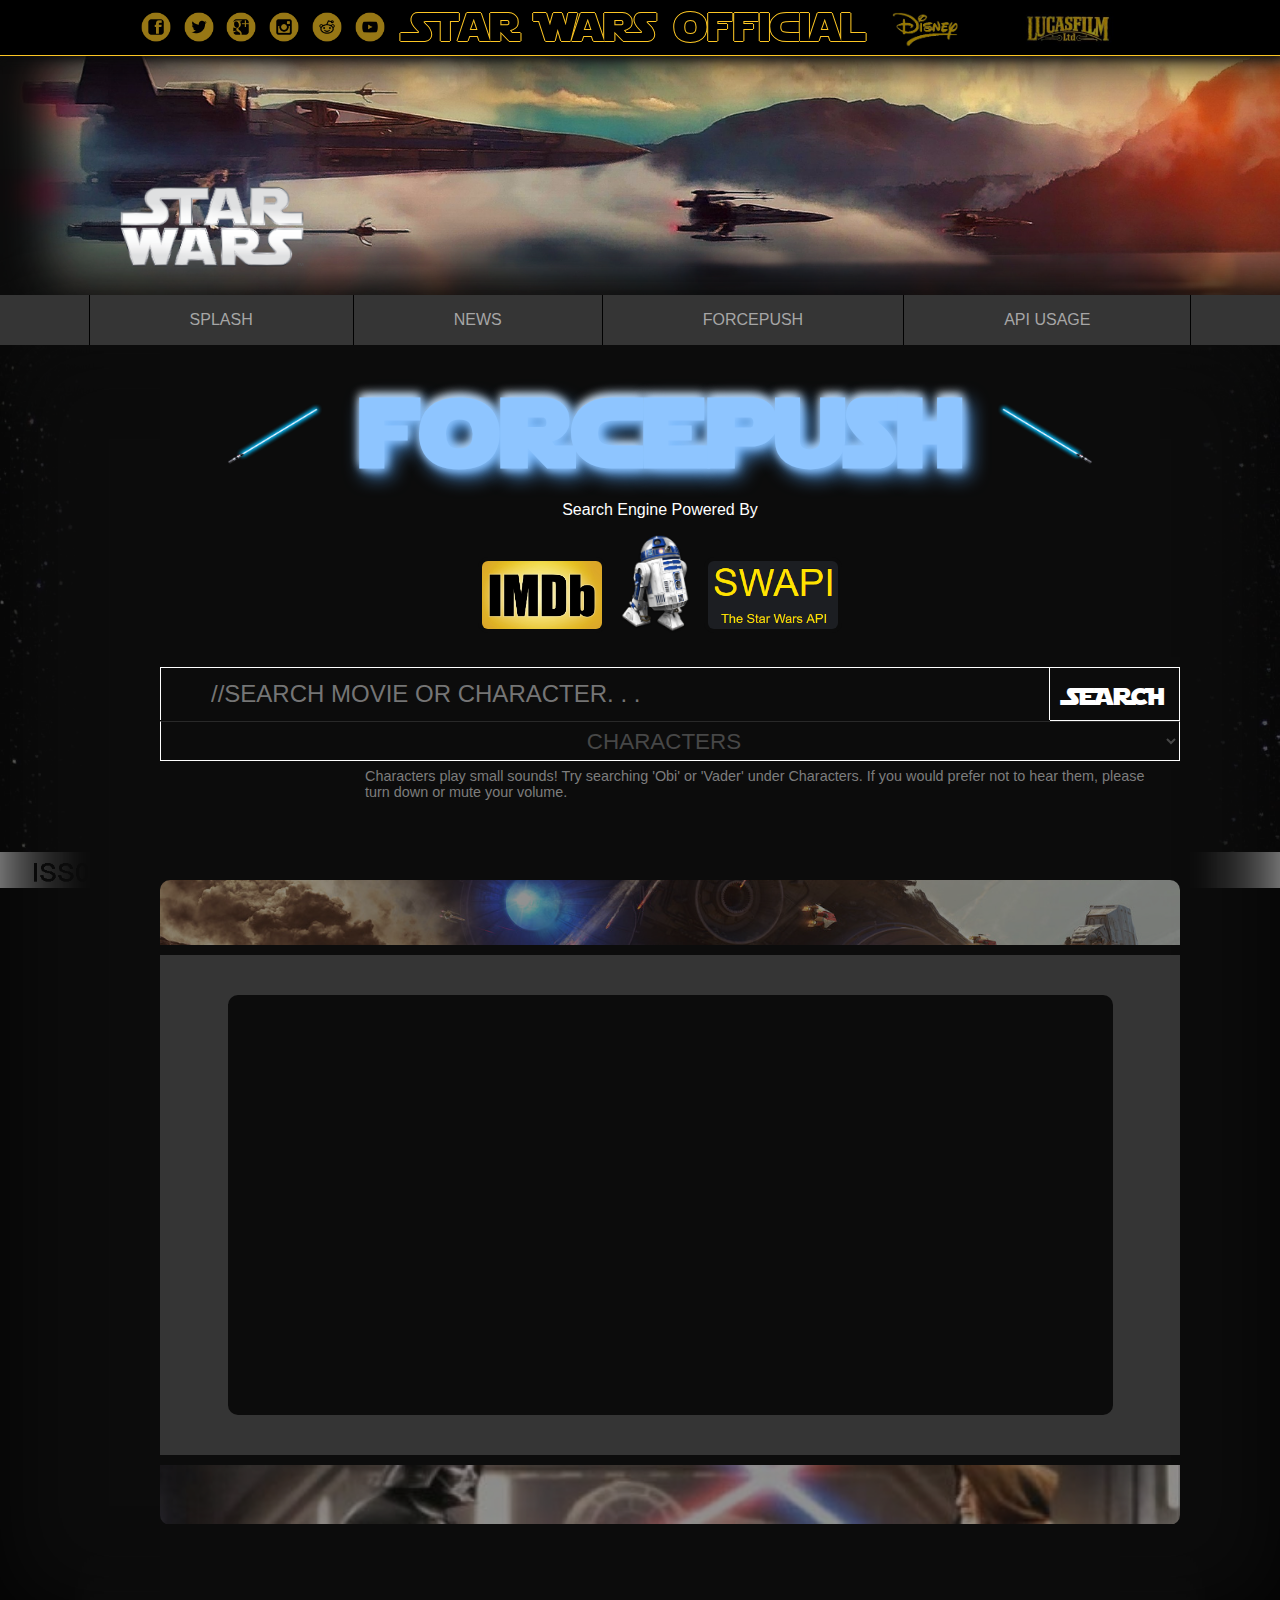
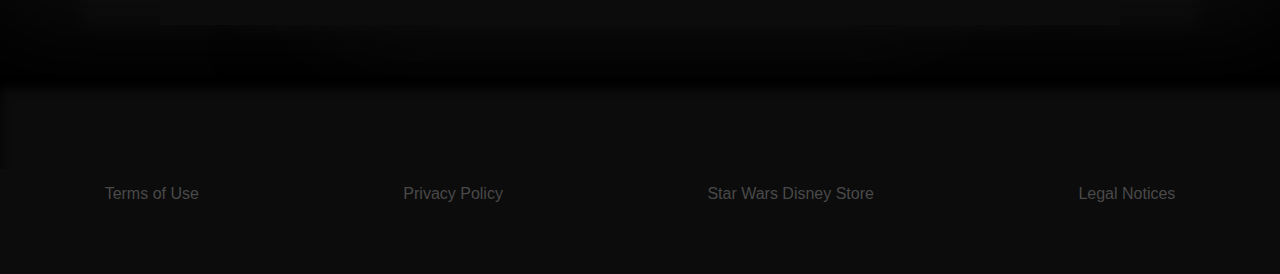
<file: home.html>
<!DOCTYPE html>
<html>

<head>
    <title>
    Star Wars - ForcePush Search
    </title>
        <link rel="shortcut icon" href="css/icon.ico">
        <link rel="stylesheet" type="text/css" href="style.css">
        <meta charset="UTF-8" lang="en">
        <meta name="viewport" content="width=device-width, initial-scale=1.0">
</head>

<body class="characterbody">

    <div id="topwrap" class="topcharacter">
        <div id="socialwrap">
			<a href="https://www.facebook.com/StarWars" target="_blank"><img class="socialicon" src="css/fb.png" alt="Facebook"></a>
            <a href="https://www.facebook.com/StarWars" target="_blank"><img class="socialicon" src="css/tw.png" alt="Twitter"></a>
            <a href="https://plus.google.com/+StarWars/posts" target="_blank"><img class="socialicon" src="css/gp.png" alt="Google Plus"></a>
            <a href="http://instagram.com/starwars" target="_blank"><img class="socialicon" src="css/ig.png" alt="Instagram"></a>
            <a href="https://www.reddit.com/r/StarWars/" target="_blank"><img class="socialicon" src="css/rd.png" alt="Reddit"></a>
            <a href="http://www.youtube.com/user/starwars" target="_blank"><img class="socialicon" src="css/yt.png" alt="YouTube"></a>
        </div>

        <a href="splash.html" id="official">Star Wars official</a>
        <a href="http://lucasfilm.com/" target="_blank"><img id="lucasicon" src="css/lucasfilm.jpg" alt="LucasFilm Ltd"></a>
        <a href="http://disney.co.uk/" target="_blank"><img id="disneyicon" src="css/disney.png" alt="Disney"></a>
    </div>
<div id="nav_anchor_search">
 	<div id="nav_wrap_search">
 		<a href="news.html"><img id="starwarslogo" src="css/starwarslogo.png" alt="StarWars.com"></a>
 	</div>

 	<div id="nav_bar">
 		<ul>
 			<li><a href="index.html" target="_blank">Splash</a></li><li><a href="news.html">News</a></li><li><a href="home.html">ForcePush</a></li><li id="nav_4"><a href="usage.html">API Usage</a></li>
 		</ul>
 	</div>
</div>

    <div id="maincontainer">

    <section id="force_banner">
    <a id="searchpage_link" href="home.html">
    	<img src="css/lightsaber_blue.png" class="lightsaber_blue" id="lightsaber_blue1" alt="Blue Lightsaber">
    		<h1 id="forcepush">forcepush</h1>
    	<img src="css/lightsaber_blue.png" id="lightsaber_blue2" class="lightsaber_blue" alt="Blue Lightsaber">
    	</a>
    		<p id="force_slogo">Search Engine Powered By</p>
    	<a href="http://www.imdb.com/" target="_blank"><img  id="imdblogo" src="css/imdblogo.jpg" alt="imDB"></a>
    	<img  id="r2_logo" src="css/r2d2_logo.png" alt="R2-D2">
		<a href="http://swapi.co/" target="_blank"><img id="poweredby" src="css/poweredby.png" alt="SWAPI - Star Wars API"></a>
	</section>

		<div id="input">
			<form>
				<fieldset>
					<label for="search_data">
						<input placeholder="//SEARCH MOVIE OR CHARACTER. . . " type="text" id="search_data">
					</label>
					<input type="button" id="search_button" value="SEARCH">
				</fieldset>
				<fieldset>
	                <select id="search_select">
		                <option id="option_2" value="https://swapi.co/api/people/?search=">Characters</option>
		                <option id="option_1" value="http://www.omdbapi.com/?s=">Movies</option>
		                <option id="option_3" value="http://www.omdbapi.com/?i=">iMDB iD</option>
	                </select>

	            </fieldset>
				</form>
			</div>

		<div id="search_sign">
			<p>Characters play small sounds! Try searching 'Obi' or 'Vader' under Characters. If you would prefer not to hear them, please turn down or mute your volume.</p>
		</div>

		<div id="art_wrap1">
    	</div>

	    <div id="charactersearch">

			<div id="results">
				<img id="characterimg" src="css/defaultcharacter.png" alt="Character">

				<ul class="characterlist">
					<li>
						<div id="section1" class="infoBox"><a id="title1"></a></div>
					</li>
					<li>
						<div id="section2" class="infoBox"><a id="title2"></a></div>
					</li>
					<li>
						<div id="section3" class="infoBox"><a id="title3"></a></div>
					</li>
					<li>
						<div id="section4" class="infoBox"><a id="title4"></a></div>
					</li>
					<li>
						<div id="section5" class="infoBox"><a id="title5"></a></div>
					</li>
					<li>
						<div id="section6" class="infoBox"><a id="title6"></a></div>
					</li>
					<li>
						<div id="section7" class="infoBox"><a id="title7"></a></div>
					</li>
					<li>
						<div id="section8" class="infoBox"><a id="title8"></a></div>
					</li>
				</ul>





			</div>


		</div>
		<div id="art_wrap2">
    	</div>
    </div>

<br>
<br>
<br>
<br>
<br>
<br>
<br>
<br>


<script type="text/javascript" src="js/script.js"></script>

<footer id="page_footer">
<ul>
	<li><a href="http://disneytermsofuse.com/" target="_blank">Terms of Use</a></li>
	<li><a href="http://disneyprivacycenter.com/" target="_blank">Privacy Policy</a></li>
	<li><a href="http://www.disneystore.com/transfer/280559/star-wars/mn/1023301/?CMP=OTL-Dcom&att=StarWars_Footer_Store" target="_blank">Star Wars Disney Store</a></li>
	<li><a href="http://disney.go.com/guestservices/legalnotices?ppLink=pp_wdig" target="_blank">Legal Notices</a></li>
</ul>
</footer>


</body>
</html>
</file>
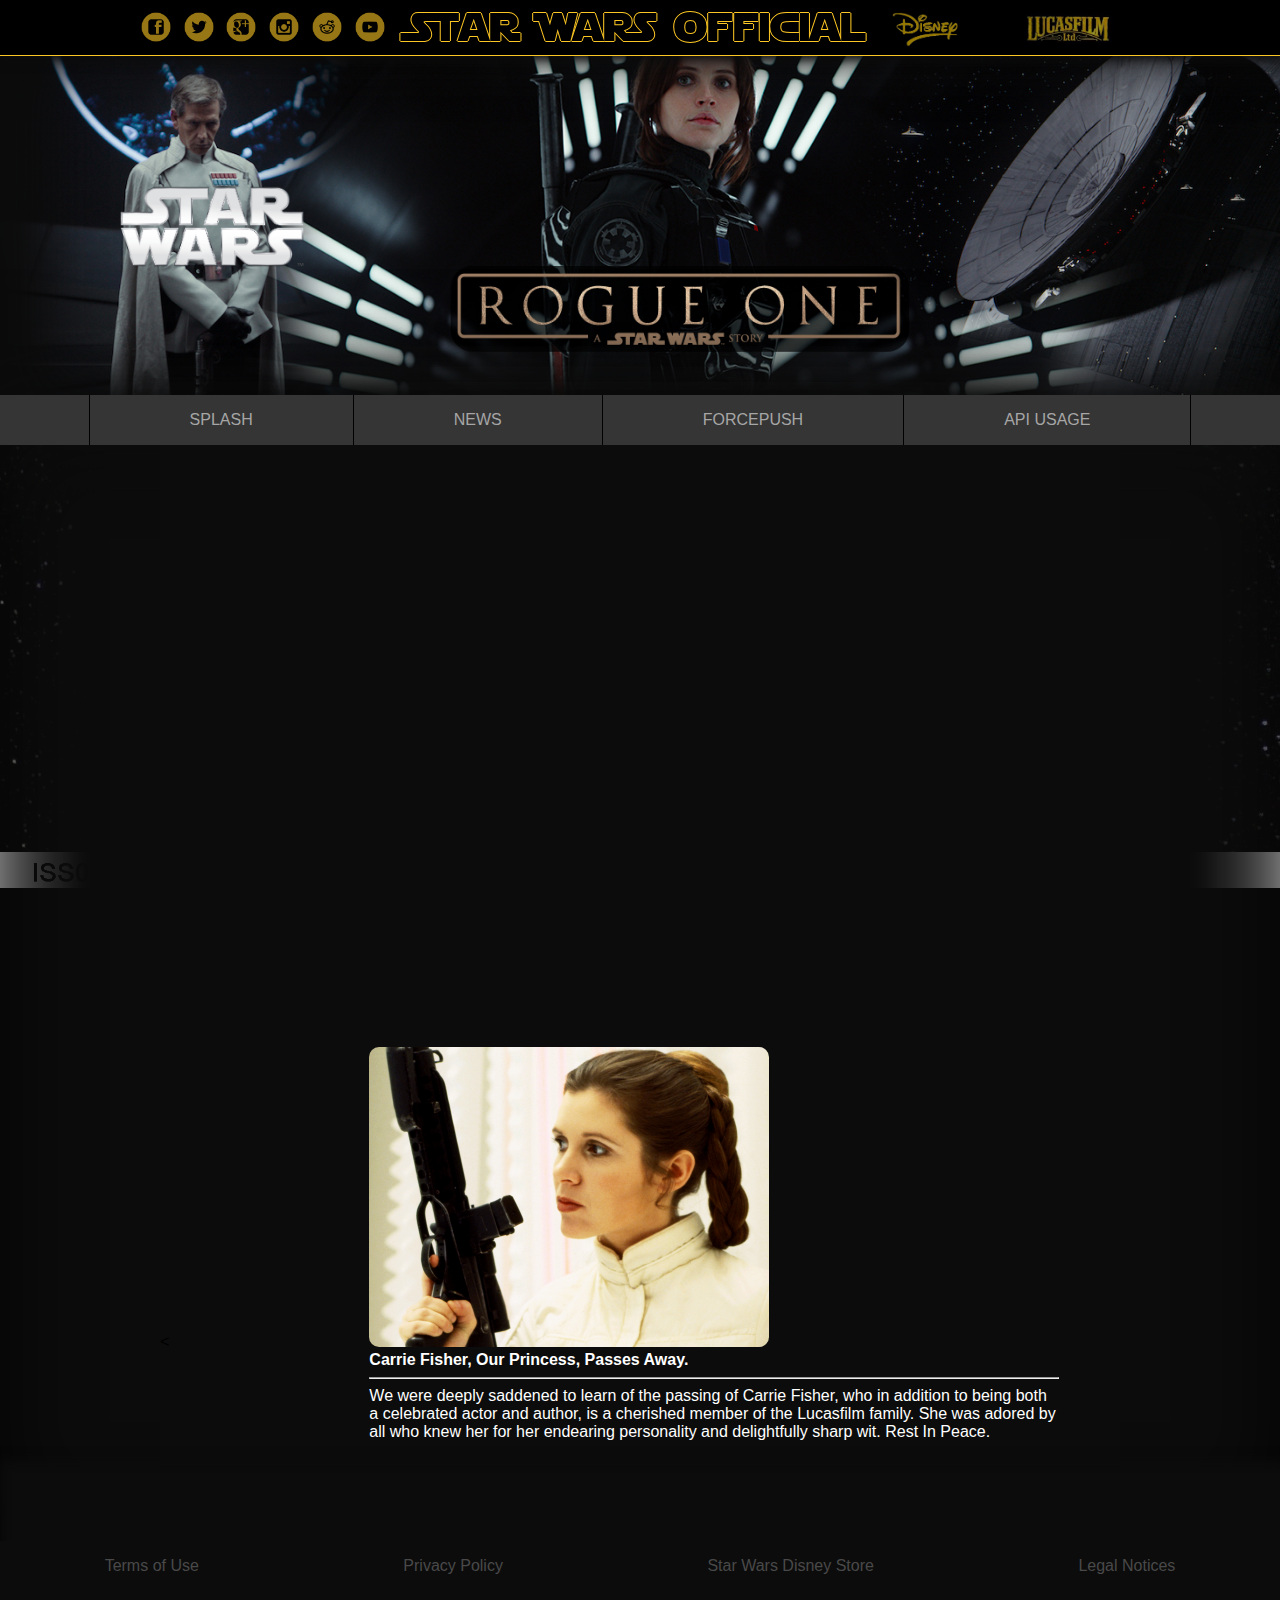
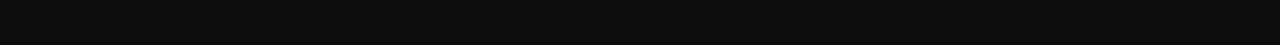
<file: news.html>
<!DOCTYPE html>
<html>

<head>
    <title>
    Star Wars - Homepage
    </title>
        <link rel="shortcut icon" href="css/icon.ico">
        <link rel="stylesheet" type="text/css" href="style.css">
        <meta charset="UTF-8" lang="en">
        <meta name="viewport" content="width=device-width, initial-scale=1.0">
</head>

<body class="characterbody">

    <div id="topwrap" class="topcharacter">
        <div id="socialwrap">
			<a href="https://www.facebook.com/StarWars" target="_blank"><img class="socialicon" src="css/fb.png" alt="Facebook"></a>
            <a href="https://www.facebook.com/StarWars" target="_blank"><img class="socialicon" src="css/tw.png" alt="Twitter"></a>
            <a href="https://plus.google.com/+StarWars/posts" target="_blank"><img class="socialicon" src="css/gp.png" alt="Google Plus"></a>
            <a href="http://instagram.com/starwars" target="_blank"><img class="socialicon" src="css/ig.png" alt="Instagram"></a>
            <a href="https://www.reddit.com/r/StarWars/" target="_blank"><img class="socialicon" src="css/rd.png" alt="Reddit"></a>
            <a href="http://www.youtube.com/user/starwars" target="_blank"><img class="socialicon" src="css/yt.png" alt="YouTube"></a>
        </div>

        <a href="index.html" id="official">Star Wars official</a>
        <a href="http://lucasfilm.com/" target="_blank"><img id="lucasicon" src="css/lucasfilm.jpg" alt="LucasFilm Ltd"></a>
        <a href="http://disney.co.uk/" target="_blank"><img id="disneyicon" src="css/disney.png" alt="Disney"></a>
    </div>
<div id="nav_anchor_home">
 	<div id="nav_wrap_home">
 		<a href="news.html"><img id="starwarslogo" src="css/starwarslogo.png" alt="StarWars.com"></a>
 	</div>

 	<div id="nav_bar">
 		<ul>
 			<li><a href="index.html" target="_blank">Splash</a></li><li><a href="home.html">News</a></li><li><a href="home.html">ForcePush</a></li><li id="nav_4"><a href="usage.html">API Usage</a></li>
 		</ul>
 	</div>
</div>
<div id="maincontainer">

<div id="player">
</div>

     <<div id="news_2"><a href="http://www.starwars.com/news/carrie-fisher-our-princess-passes-away" target="_blank">
    	<img id="article_img" src="css/princess.png" alt="Carrie Fisher">
    	<h1 id="article_h1"><br> Carrie Fisher, Our Princess, Passes Away.<hr></h1>
	    <p id="article_p">  We were deeply saddened to learn of the passing of Carrie Fisher, who in addition to being both a celebrated actor and author, is a cherished member of the Lucasfilm family. She was adored by all who knew her for her endearing personality and delightfully sharp wit. Rest In Peace.</p></a>
    </div>



</div>


<footer id="page_footer">
<ul>
    <li><a href="http://disneytermsofuse.com/" target="_blank">Terms of Use</a></li>
    <li><a href="http://disneyprivacycenter.com/" target="_blank">Privacy Policy</a></li>
    <li><a href="http://www.disneystore.com/transfer/280559/star-wars/mn/1023301/?CMP=OTL-Dcom&att=StarWars_Footer_Store" target="_blank">Star Wars Disney Store</a></li>
    <li><a href="http://disney.go.com/guestservices/legalnotices?ppLink=pp_wdig" target="_blank">Legal Notices</a></li>
</ul>
</footer>

<script type="text/javascript" src="js/newsscript.js"></script>

</body>
</html>
</file>
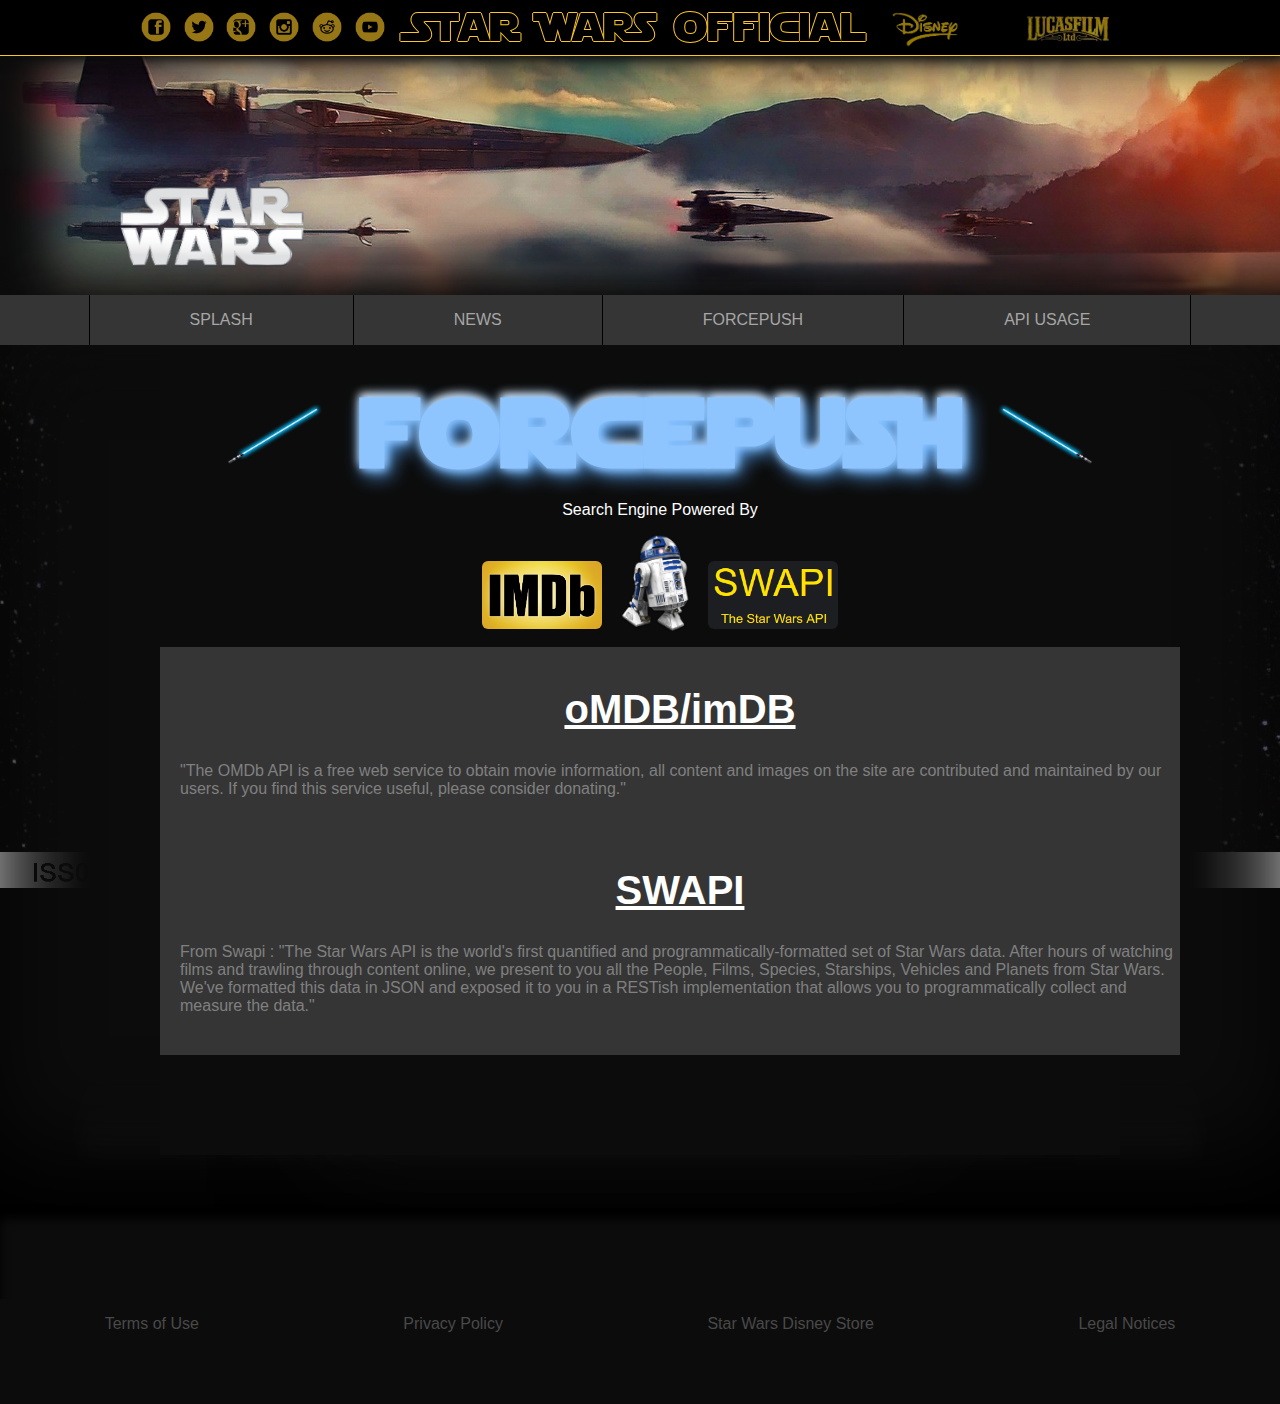
<file: usage.html>
<!DOCTYPE html>
<html>

<head>
    <title>
    Star Wars - API Usage
    </title>
        <link rel="shortcut icon" href="css/icon.ico">
        <link rel="stylesheet" type="text/css" href="style.css">
        <meta charset="UTF-8" lang="en">
        <meta name="viewport" content="width=device-width, initial-scale=1.0">
</head>

<body class="characterbody">

    <div id="topwrap" class="topcharacter">
        <div id="socialwrap">
			<a href="https://www.facebook.com/StarWars" target="_blank"><img class="socialicon" src="css/fb.png" alt="Facebook"></a>
            <a href="https://www.facebook.com/StarWars" target="_blank"><img class="socialicon" src="css/tw.png" alt="Twitter"></a>
            <a href="https://plus.google.com/+StarWars/posts" target="_blank"><img class="socialicon" src="css/gp.png" alt="Google Plus"></a>
            <a href="http://instagram.com/starwars" target="_blank"><img class="socialicon" src="css/ig.png" alt="Instagram"></a>
            <a href="https://www.reddit.com/r/StarWars/" target="_blank"><img class="socialicon" src="css/rd.png" alt="Reddit"></a>
            <a href="http://www.youtube.com/user/starwars" target="_blank"><img class="socialicon" src="css/yt.png" alt="YouTube"></a>
        </div>

        <a href="splash.html" id="official">Star Wars official</a>
        <a href="http://lucasfilm.com/" target="_blank"><img id="lucasicon" src="css/lucasfilm.jpg" alt="LucasFilm Ltd"></a>
        <a href="http://disney.co.uk/" target="_blank"><img id="disneyicon" src="css/disney.png" alt="Disney"></a>
    </div>
<div id="nav_anchor_search">
 	<div id="nav_wrap_search">
 		<a href="news.html"><img id="starwarslogo" src="css/starwarslogo.png" alt="StarWars.com"></a>
 	</div>

 	<div id="nav_bar">
 		<ul>
 			<li><a href="splash.html" target="_blank">Splash</a></li><li><a href="news.html">News</a></li><li><a href="index.html">ForcePush</a></li><li id="nav_4"><a href="usage.html">API Usage</a></li>
 		</ul>
 	</div>
</div>

    <div id="maincontainer">

    <section id="force_banner">
    <a id="searchpage_link" href="index.html">
    	<img src="css/lightsaber_blue.png" class="lightsaber_blue" id="lightsaber_blue1" alt="Blue Lightsaber">
    		<h1 id="forcepush">forcepush</h1>
    	<img src="css/lightsaber_blue.png" id="lightsaber_blue2" class="lightsaber_blue" alt="Blue Lightsaber">
    	</a>
    		<p id="force_slogo">Search Engine Powered By</p>	
    	<a href="http://www.imdb.com/" target="_blank"><img  id="imdblogo" src="css/imdblogo.jpg" alt="imDB"></a>
    	<img  id="r2_logo" src="css/r2d2_logo.png" alt="R2-D2">
		<a href="http://swapi.co/" target="_blank"><img id="poweredby" src="css/poweredby.png" alt="SWAPI - Star Wars API"></a>
	</section>





	    <div id="charactersearch">
	    <section class="api_section">
	    	<h3 class="api_header">oMDB/imDB</h3>
	    		<p class="api_para">
	    		"The OMDb API is a free web service to obtain movie information, all content and images on the site are contributed and maintained by our users.

				If you find this service useful, please consider donating."
	    		</p>
	    </section>

	    <section class="api_section2">
	    	<h3 class="api_header2">SWAPI</h3>
	    		<p class="api_para2">
	    		From Swapi : "The Star Wars API is the world's first quantified and programmatically-formatted set of Star Wars data. 
	    		After hours of watching films and trawling through content online, we present to you all the People, Films, Species, Starships, Vehicles and Planets from Star Wars.	
				We've formatted this data in JSON and exposed it to you in a RESTish implementation that allows you to programmatically collect and measure the data."
	    		</p>
	    </section>

		</div>
    </div>

<br>
<br>
<br>
<br>
<br>
<br>
<br>
<br>



<footer id="page_footer">
<ul>
	<li><a href="http://disneytermsofuse.com/" target="_blank">Terms of Use</a></li>
	<li><a href="http://disneyprivacycenter.com/" target="_blank">Privacy Policy</a></li>
	<li><a href="http://www.disneystore.com/transfer/280559/star-wars/mn/1023301/?CMP=OTL-Dcom&att=StarWars_Footer_Store" target="_blank">Star Wars Disney Store</a></li>
	<li><a href="http://disney.go.com/guestservices/legalnotices?ppLink=pp_wdig" target="_blank">Legal Notices</a></li>
</ul>
</footer>


</body>
</html>
</file>
<file: style.css>
@font-face {
	font-family:'JediFont';
	src: url(css/JediFont.ttf);
}
html, body, div, span, applet, object, iframe,
h1, h2, h3, h4, h5, h6, p, blockquote, pre,
a, abbr, acronym, address, big, cite, code,
del, dfn, em, img, ins, kbd, q, s, samp,
small, strike, strong, sub, sup, tt, var,
b, u, i, center,
dl, dt, dd, ol, ul, li,
fieldset, form, label, legend,
table, caption, tbody, tfoot, thead, tr, th, td,
article, aside, canvas, details, embed, 
figure, figcaption, footer, header, hgroup, 
menu, nav, output, ruby, section, summary,
time, mark, audio, video {
	margin: 0;
	padding: 0;
	border: 0;
	font-size: 100%;

	vertical-align: baseline;
}

body{
	background-color:black; 
	background-position: center center;
	background-repeat:no-repeat;
	background-size:120%;
	background-attachment:fixed;  
}

.featurevideo {
	position:fixed;
	z-index:-1;
  	top: 50%; left: 50%;	
  	min-width: 100%;
  	min-height: 175%;
  	width: auto;
  	height: 100%;
  	transform: translate(-50%, -50%);
  	opacity:.6;
}

#enter a {
	color:black;
	list-style:none;
	text-decoration:none;
	z-index:2;
}

#enter {

	visibility:hidden;
	margin-left:auto;
	margin-right:auto;
	margin-top:68vh;
	font-family:JediFont;
	z-index:2;
	text-shadow: -3px 0 #FCC624, 0 3px #FCC624, 3px 0 #FCC624, 0 -3px #FCC624;
	font-size:100px;
	text-align:center;
	width:440px;
	height:140px;
	line-height:130px;
	opacity:0;
	box-shadow: 0 0 0.6vw 0.6vh #FCC624;
	background-color:black;
	transition: opacity 2s;


}

#enter:hover {
	transition:.3s;
	opacity:2;
	font-size:108px;
	box-shadow:0 0 0.6vw 0.6vh #FCC624, 0 0 100vw 100vh black;
	background-color:black;



}

#topwrap {
	font-family:JediFont;
	z-index:2;
	background-color:black;
	color:#0c0c0c;
	width:100vw;
	text-align:center;
	margin:0 auto;
	padding-top:16px;
	border-bottom:solid;
	border-color:#FCC624;
	text-shadow: -1px 0 #FCC624, 0 .5px #FCC624, .5px 0 #FCC624, 0 -1px #FCC624;
	border-width: .1em;
	box-shadow:0px 0px 10px 3px #0c0c0c;
}

/*.splashfooter {
	border-top:solid #FCC624;
	margin-top:5.3%;
	border-width: .1em;
}*/


#socialwrap {
	display:inline-table;
	float:left;
	margin-left:10%;
	margin-top:-.3%;


}

.socialicon {
	float:left;
	width:30px;
	margin-left:1vw;
	opacity:.6;
}

#disneyicon {
	height:35px;
	display:inline-table;
	float:right;
	margin-right:5%;
	margin-top:-.3%;
	opacity:.6;



}

#lucasicon {
	height:35px;
	display:inline-table;
	float:right;
	margin-right:13vw;
	margin-top:-.3%;
	opacity:.6;


}

#disneyicon:hover {

		box-shadow: 0 0 0.3vw 0.3vh #FCC624;
		transition:.6s;
		opacity:1;
}

#lucasicon:hover {

		box-shadow: 0 0 0.3vw 0.3vh #FCC624;
		transition:.6s;
		opacity:1;
}

.socialicon:hover {

	transition:.8s;
	  -ms-transform: rotate(18deg);
  -webkit-transform: rotate(-18deg);
  -moz-transform: rotate(18deg);
  -o-transform: rotate(18deg);
  transform: rotate(18deg);
  opacity:1;
}

#official {

	display:inline-table;
	font-size:40px;
	margin-top:-25px;
	color:black;
	list-style:none;
	text-decoration:none;
	z-index:2;
}





/* CHARACTER PAGE */

.topcharacter {
	position:fixed;
}

.characterbody{
	background-image: url(css/stars.jpg);
	background-repeat:no-repeat;
	background-size:100%;
	background-attachment:fixed;
	font-family: Helvetica, Arial, sans-serif;


}
#nav_anchor_search {
	background-color:#0c0c0c;
	width:100vw;
	height:320px;
	margin-left:auto;
	margin-right:auto;
	box-shadow:2px 70px 70px 10px #0c0c0c;

}

#nav_anchor_home {
	background-color:#0c0c0c;
	width:100vw;
	height:420px;
	margin-left:auto;
	margin-right:auto;
	box-shadow:2px 70px 70px 10px #0c0c0c;

}
#nav_wrap_search {
	height:100%;
	width:1400px;
	margin-left:auto;
	margin-right:auto;
	background-image:url(css/pagebanner2.png);
	background-repeat:no-repeat;
	background-size:100%;
	box-shadow: inset 0px 12px 50px 50px  #0c0c0c;
}

#nav_wrap_home {
	height:100%;
	width:1400px;
	margin-left:auto;
	margin-right:auto;
	background-image:url(css/pagebanner1.png);
	background-repeat:no-repeat;
	background-size:100%;
	box-shadow: inset 0px 12px 50px 50px  #0c0c0c;
}

#starwarslogo { 

	display:inline-block;
	color:white;
	margin-left:8%;
	margin-top:12%;
	width:200px;

}

#nav_bar {
	position:absolute;
	margin-top:-25px;
	width:100vw;
	margin-left:auto;
	margin-right:auto;
	height:50px;
	background-color:#353535;
	text-align:center;


}

#nav_bar ul {

	list-style:none;
	padding:0;
	text-align:center;
	line-height:240%;

}

#nav_bar li {

	text-align:center;

	display:inline-block;
	border-left:solid 1px black;
	padding-left:100px;
	padding-right:100px;
	padding-top:6px;
	padding-bottom:6px;
	text-transform:uppercase;

}

#nav_bar a {
		color:#a6a6a6;
		text-decoration:none;
}
#nav_bar li:hover {

	background-color:#494949;
	transition:.3s;

}

#nav_4 {
		border-right:solid 1px black;
}

#maincontainer {
	background-color:#0c0c0c;
	margin-left:auto;
	margin-right:auto;
	width:75%;
	height: 100%;
	padding-top:3vh;;
	padding-bottom:100px;
	box-shadow: 170px 0 100px 2px #0c0c0c, -170px 0 100px 2px #0c0c0c, 80px 0 20px 0px #0c0c0c, -80px 0 20px 0px #0c0c0c;
}

#player {
	position:relative;
	margin-top:50px;
	margin-bottom:20px;
	width:1000px;
	height:500px;
}





#news_2{
	display:inline-table;
	width:690px;
	height:300px;
	color:white;
	margin-left:200px;
	margin-top:30px;
}

#news_2 a{
	color:white;
	text-decoration: none;
}
#article_img {

	display:inline;
	width:400px;
	height:300px;
	border-radius:10px 10px 10px 10px;
}

#princess_p{
	display:inline;
	width:300px;
	color:white;
	padding-left:20px;

}


#article_h1 {
	margin-top:20px;
	display:inline;
		color:white;
	padding-left:100px;

}

#force_banner {

	width:1000px;
	background-color:#0c0c0c;
	display:block;
	margin-left:auto;
	margin-right:auto;
	text-align:center;


}

#force_slogo {
	color:white;
}

#forcepush {

	display:inline-block;
	font-family:JediFont;
	color:#8ec5ff;
	font-size:6em;
	text-shadow: 2px 2px 10px #8ec5ff, 6px 6px 20px #59a7f9, 0px -4px 10px #ffffff;
}

#searchpage_link {
	text-decoration:none;
}

.lightsaber_blue {
	display:inline-block;
	width:100px;
	border-right:none;
	padding-left:30px;
	padding-right:30px;



}

#lightsaber_blue2 {

		-moz-transform: scaleX(-1);
        -o-transform: scaleX(-1);
        -webkit-transform: scaleX(-1);
        transform: scaleX(-1);
        filter: FlipH;
        -ms-filter: "FlipH";
}
#art_wrap1 {

	background-color:#0c0c0c;
	background-image:url(css/articlebanner1.png);
	background-repeat:no-repeat;
	background-size:100%;
	height:60px;
	width:1020px;
	margin:auto;
	border-radius:10px 10px 0px 0px;
	opacity:.55;
	padding-top:5px;

}

	#art_wrap2 {

	background-image:url(css/articlebanner4.png);
	background-repeat:no-repeat;
	background-size:100%;
	height:60px;
	width:1020px;
	margin:auto;
	margin-top:10px;
	border-radius:0px 0px 10px 10px;
	opacity:.55;
}

#input {

	color:white;
	font-weight:bolder;
	background-color:#0c0c0c;
	margin:auto;
	margin-top:20px;
	width:1020px;

}

#search_data {
	display:inline-;
	margin-top:10px;
	margin-bottom:10px;
	color:white;
	background-color:#0c0c0c;
	width:836px;
	border:solid 1px white;
		border-bottom:solid 0px white;
	height:32px;
	padding-top:10px;
	padding-bottom:10px;
	padding-left:50px;
	font-size:1.5em;
	text-transform: uppercase;
}

#search_button {
	margin-top:10px;
	margin-bottom:10px;
	background-color:#0c0c0c;
	font-family:JediFont;
	color:white;
	border:solid 1px white;

	float:right;
	width:130px;
	height:54px;
	font-size:1.5em;
	border-left:none;
}

#search_select {
	display:inline-block;
	background:transparent;
	font-family:arial;
	color:#474747;
	border:solid 1px white;
	border-top:solid .5px #292929;
	width:1020px;
	height:40px;
	margin-top:-10px;
	text-align:center;
	font-size:1.4em;
	text-transform:uppercase;
	padding: 5px;
	margin-bottom:7px;
}

#search_sign{
	color:#7d7d7d;
	display:inline-block;
	text-align:left;
	width:800px;
	margin-left:205px;
	margin-bottom:80px;
	font-size:.9em;
}

#charactersearch {
	margin-top:10px;
	width:1020px;
	margin-left:auto;
	margin-right:auto;
	background-color:#353535;
	padding-bottom:40px;
	padding-top:40px;
}

#characterimg {
	display:none;
	float: left;
	height:100%;
	width:50%;
	border:solid;
	border-width: 0em;
	border-radius:10px 0px 0px 10px;
	opacity:0;
	transition: opacity 3s;


}

#characterwrite5 {
		text-transform: capitalize;
}

#poweredby {
		padding:0;
		border-radius: 10px 10px 10px 10px;
		border-style:solid;
		border-color: #0c0c0c;
		border-width:.3em;
		margin-top:10px;
		width:130px;
		display:inline-block;
		margin-left:10px;
}

#imdblogo {
		padding:0;
		border-radius: 10px 10px 10px 10px;
		border-style:solid;
		border-color: #0c0c0c;
		border-width:.3em;
		margin-top:8px;
		width:120px;
		margin-right:10px;
		display:inline-block;
}
#r2_logo {
	display:inline-block;
	width:70px;
	margin-top:15px;
}

#results {
	margin-top:200pxpx;  
	background-color:#0c0c0c;
	margin-left:auto;
	margin-right:auto;
	width:880px;
	height:420px;
	border-radius:10px 10px 10px 10px;
	padding-right:5px;

}

.characterlist {
	background-color:#0c0c0c;
	float:left;
	white-space:nowrap;
	width:440px;
	margin-top:1%;

}
.characterlist li {

		display:inline-table;
		list-style-type:none;
		float: left;
		white-space:nowrap;
		padding-bottom:1%;

}

.infoBox {
	padding-left: .5vw;
	padding-top: .6vh;
	background-color:#0c0c0c;
	color:white;
	width:210px;
	opacity:0;
	transition: opacity 3s;
	display:none;
}

.infoHeader {

	text-decoration:underline;
	font-family: JediFont;
	font-size: .8em;
	letter-spacing: 0.18em;
	text-align:left;
	padding-right:10%;
}

.sectionInfo {

	text-align:center;
	padding-bottom: 5%;
	padding-top: 1%;
	font-size:1.2em;
	text-transform: capitalize;
}

#characterwrite0 {
	text-transform: uppercase;
}

.api_section {
	
	padding-left:20px;
}

.api_header {
	font-size:2.5em;
	text-align:center;
	text-decoration:underline;
	color:white;

}

.api_para {
	margin-top:30px;
	color:grey;
}

.api_section2 {
	
	margin-top:70px;
	padding-left:20px;
}

.api_header2 {
	font-size:2.5em;
	text-align:center;
	text-decoration:underline;
	color:white;

}

.api_para2 {
	margin-top:30px;
	color:grey;
}


footer {
	background-color:#0c0c0c;
	width:100vw;
	box-shadow:90px 10px 10px 90px #0c0c0c;
	


}
footer ul {

	list-style:none;
	padding:0;
	text-align:center;
	line-height:240%;
}

footer li {
	text-align:center;
	color:#a6a6a6;
	display:inline-block;
	padding-left:100px;
	padding-right:100px;
	padding-top:6px;
	padding-bottom:60px;
}

footer a {
	color:#494949;
	text-decoration:none;
}

@media screen and (max-width:1200px) {
 
	#official {
		display:none;

}
}

@media screen and (max-width:1113px) {
 
	#nav_bar li{
		max-width:300px;
		padding-left:5px;
		padding-right:5px;
		background-color:#353535;



}
}

@media screen and (max-width:350px) {
 
	#nav_bar li{
		max-width:300px;
		padding:2px;
		background-color:#353535;
		border-radius:15px 15px 15px 15px;
		border:solid 0em;

}
}
</file>
